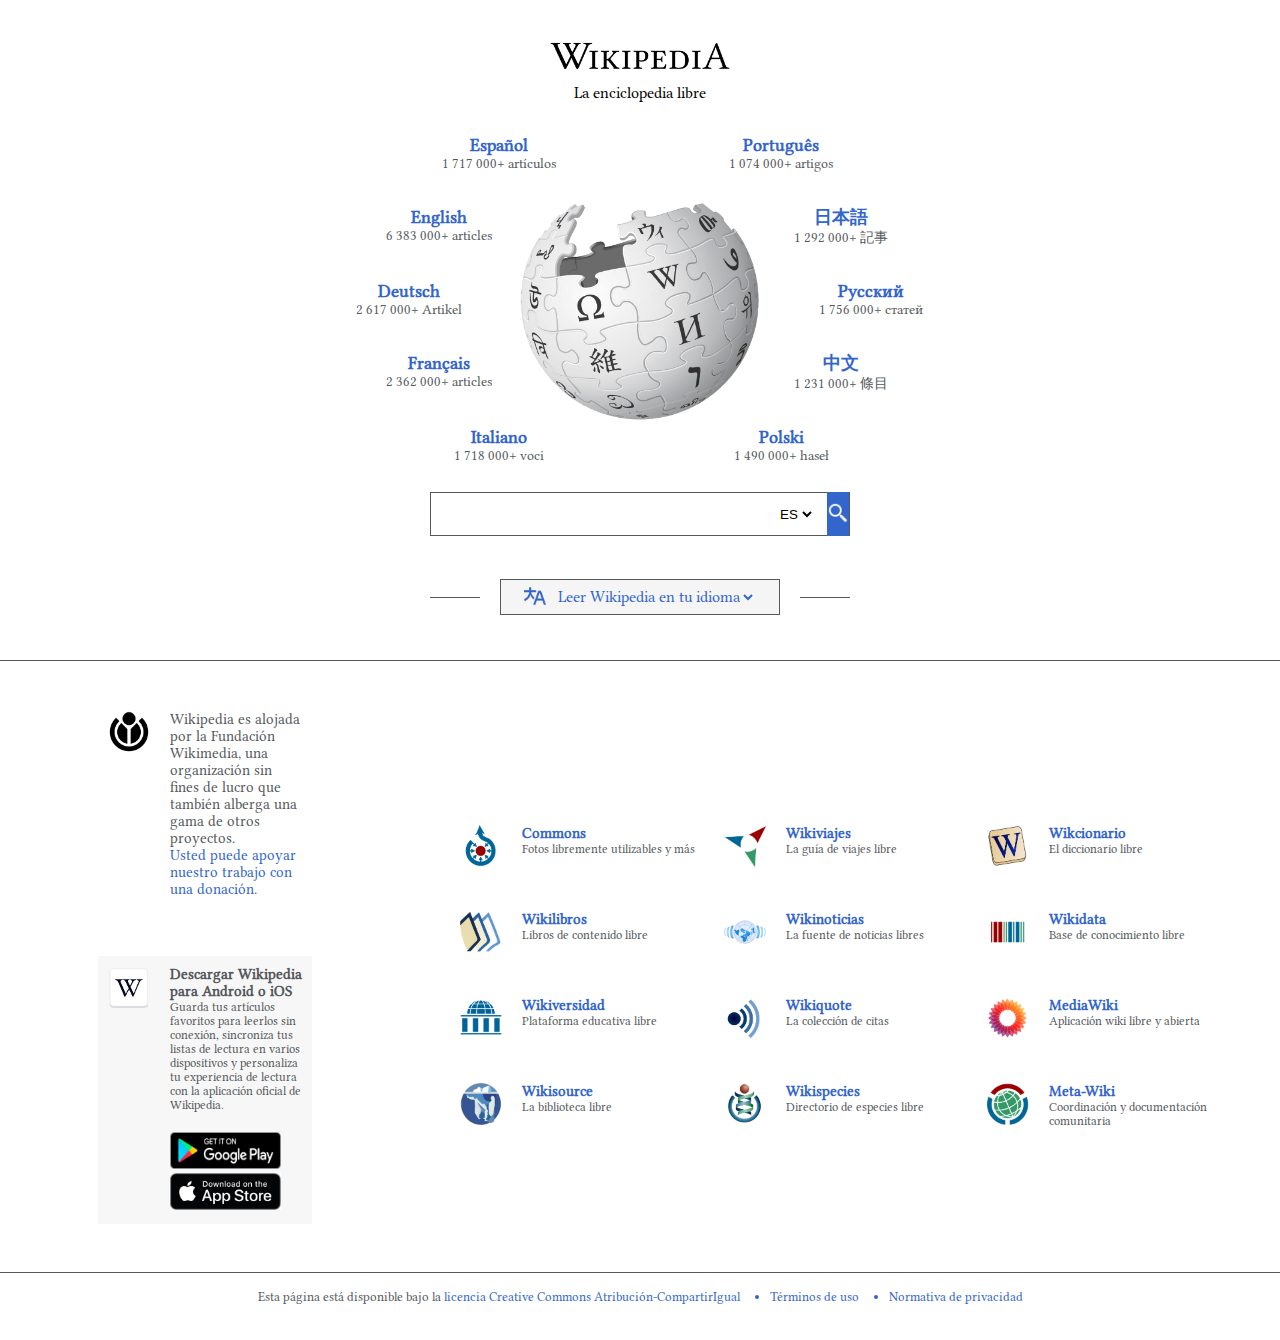
<file: Wikipedia/index.html>
<!DOCTYPE html>
<html lang="es">
<head>
    <meta charset="UTF-8">
    <meta http-equiv="X-UA-Compatible" content="IE=edge">
    <meta name="viewport" content="width=device-width, initial-scale=1.0">
    <title>Wikipedia</title>
    <link rel="stylesheet" href="./css/main.css">
    <link rel="icon" href="./images/wikipedia-app-logo.png">
</head>

<body>
    <header>
        <div class="logo-container">
            <figure>
                <img id="main-logo" src="images/wikipedia-logo.png" alt="Main Logo">
            </figure>
            <span id="main-slogan">La enciclopedia libre</span>
            <figure>
                <img id="main-image" src="./images/wikipedia-globe.png" alt="wikipedia globe.">
            </figure>
        </div>
    </header>

    <main>
        <section class="languages-container">
           <ul class="languages-pair-1">
               <li class="box-language box-language-left">
                    <a id="first-language-left" class="wiki-language" href="https://es.wikipedia.org/wiki/Wikipedia:Portada">
                        <strong>Español</strong>
                        <small>1 717 000+ artículos</small>
                    </a>
               </li>

               <li class="box-language box-language-right">
                    <a class="wiki-language" href="https://pt.wikipedia.org/wiki/Wikip%C3%A9dia:P%C3%A1gina_principal">
                        <strong>Português</strong>
                        <small>1 074 000+ artigos</small>
                    </a>
               </li>
            </ul>

            <ul class="languages-pair-2">
                <li class="box-language box-language-left">
                    <a class="wiki-language" href="https://en.wikipedia.org/wiki/Main_Page">
                        <strong>English</strong>
                        <small>6 383 000+ articles</small>
                    </a>
               </li>

               <li class="box-language box-language-right">
                    <a class="wiki-language" href="https://ja.wikipedia.org/wiki/%E3%83%A1%E3%82%A4%E3%83%B3%E3%83%9A%E3%83%BC%E3%82%B8">
                        <strong>日本語</strong>
                        <small>1 292 000+ 記事</small>
                    </a>
               </li>
            </ul>

            <ul class="languages-pair-3">
               <li class="box-language box-language-left"> 
                    <a class="wiki-language" href="https://de.wikipedia.org/wiki/Wikipedia:Hauptseite">
                        <strong>Deutsch</strong>
                        <small>2 617 000+ Artikel</small>
                    </a>
               </li>

               <li class="box-language box-language-right">
                    <a class="wiki-language" href="https://ru.wikipedia.org/wiki/%D0%97%D0%B0%D0%B3%D0%BB%D0%B0%D0%B2%D0%BD%D0%B0%D1%8F_%D1%81%D1%82%D1%80%D0%B0%D0%BD%D0%B8%D1%86%D0%B0">
                        <strong>Русский</strong>
                        <small>1 756 000+ статей</small>
                    </a>
               </li>
            </ul>

            <ul class="languages-pair-2">
                <li class="box-language box-language-left">
                    <a class="wiki-language" href="https://fr.wikipedia.org/wiki/Wikip%C3%A9dia:Accueil_principal">
                        <strong>Français</strong>
                        <small>2 362 000+ articles</small>
                    </a>
               </li>

               <li class="box-language box-language-right">
                    <a class="wiki-language" href="https://zh.wikipedia.org/wiki/Wikipedia:%E9%A6%96%E9%A1%B5">
                        <strong>中文</strong>
                        <small>1 231 000+ 條目</small>
                    </a>
               </li>
            </ul>

            <ul class="languages-pair-1">
               <li class="box-language box-language-left">
                    <a class="wiki-language" href="https://it.wikipedia.org/wiki/Pagina_principale">
                        <strong>Italiano</strong>
                        <small>1 718 000+ voci</small>
                    </a>
               </li>

               <li class="box-language box-language-right">
                    <a class="wiki-language" href="https://pl.wikipedia.org/wiki/Wikipedia:Strona_g%C5%82%C3%B3wna">
                        <strong>Polski</strong>
                        <small>1 490 000+ haseł</small>
                    </a>
               </li>
           </ul>
        </section>

        <section class="main-input">
            <div class="main-input-container">
                <input class="search-input" type="text">
                <select class="language-input" name="languages">
                    <option value="Español">ES</option>
                    <option value="English">EN</option>
                </select>
                <button class="search-button">
                    <figure>
                        <img id="search-icon" src="./images/search-icon.png" alt="Search Icon.">
                    </figure>
                </button>
            </div>
        </section>

        <section class="read-wikipedia">
            <div class="read-wikipedia-container">
                <div class="line"></div>
                <div class="languages-options-container">
                    <figure>
                        <img id="languages-icon" src="./images/languages-icon.png" alt="Languages icon.">
                    </figure>
                    <select class="languages-options">
                        <option selected disabled><strong>Leer Wikipedia en tu idioma</strong></option>
                        <option value="Español">ES</option>
                        <option value="English">EN</option>
                    </select>
                </div>
                <div class="line"></div>
            </div>
        </section>
    </main>

    <aside>
        <section class="general-information">
            <ul class="general-information-container">
                <li>
                    <div class="information-box">
                        <figure>
                            <img src="./images/wikipedia-foundation.png" alt="Wikipedia Foundation logo.">
                        </figure>

                        <div class="information-text">
                            <span>
                                Wikipedia es alojada por la Fundación Wikimedia, una organización sin fines de lucro que también alberga una gama de otros proyectos.
                            </span>
                            <a href="https://donate.wikimedia.org/?utm_medium=portal&utm_campaign=portalFooter&utm_source=portalFooter" alt="Donation for Wikipedia.">
                                Usted puede apoyar nuestro trabajo con una donación.
                            </a>
                        </div>
                    </div>
                </li>

                <li id="downloads-item">
                    <div class="information-box">
                        <figure>
                            <img src="./images/wikipedia-app-logo.png" alt="Wikipedia app logo.">
                        </figure>

                        <div class="information-text">
                            <strong>Descargar Wikipedia para Android o iOS</strong>
                            <small>
                                Guarda tus artículos favoritos para leerlos sin conexión, sincroniza tus listas de lectura en varios dispositivos y personaliza tu experiencia de lectura con la aplicación oficial de Wikipedia.
                            </small>

                            <div class="downloads-box">
                                <a href="https://play.google.com/store/apps/details?id=org.wikipedia&referrer=utm_source%3Dportal%26utm_medium%3Dbutton%26anid%3Dadmob" alt="Download for Android.">
                                    <figure>
                                        <img src="./images/download-android.png" alt="Download for Android.">
                                    </figure>
                                </a>
                                <a href="https://itunes.apple.com/app/apple-store/id324715238?pt=208305&ct=portal&mt=8" alt="Download for Apple.">
                                    <figure>
                                        <img src="./images/download-apple.png" alt="Download for Apple.">
                                    </figure>
                                </a>                        
                            </div>
                        </div>

                    </div>
                </li>
            </ul>
        </section>

        <section class="projects">
            <ul class="projects-container">
                <li class="project-box">
                    <figure>
                        <img src="./images/commons-logo.png" alt="Commons project logo.">
                    </figure>
                    <a href="https://commons.wikimedia.org/" alt="Commons project link.">
                        <strong>Commons</strong>
                        <small>Fotos libremente utilizables y más</small>
                    </a>
               </li>
               <li class="project-box">
                    <figure>
                        <img src="./images/wikilibros-logo.png" alt="Wikilibros project logo.">
                    </figure>
                    <a href="https://www.wikibooks.org/" alt="Wikilibros project link.">
                        <strong>Wikilibros</strong>
                        <small>Libros de contenido libre</small>
                    </a>
               </li>
               <li class="project-box">
                    <figure>
                        <img src="./images/wikiversidad-logo.png" alt="Wikiversidad project logo.">
                    </figure>
                    <a href="https://www.wikiversity.org/" alt="Wikiversidad project link.">
                        <strong>Wikiversidad</strong>
                        <small>Plataforma educativa libre</small>
                    </a>
               </li>
               <li class="project-box">
                    <figure>
                        <img src="./images/wikisource-logo.png" alt="Wikisource project logo.">
                    </figure>
                    <a href="https://www.wikisource.org/" alt="Wikisource project link.">
                        <strong>Wikisource</strong>
                        <small>La biblioteca libre</small>
                    </a>
               </li>
            </ul>

            <ul class="projects-container">
                <li class="project-box">
                    <figure>
                        <img src="./images/wikiviajes-logo.png" alt="Wikiviajes project logo.">
                    </figure>
                    <a href="https://www.wikivoyage.org/" alt="Wikiviajes project link.">
                        <strong>Wikiviajes</strong>
                        <small>La guía de viajes libre</small>
                    </a>
               </li>
               <li class="project-box">
                    <figure>
                        <img src="./images/wikinoticias-logo.png" alt="Wikinoticias project logo.">
                    </figure>
                    <a href="https://www.wikinews.org/" alt="Wikinoticias project link.">
                        <strong>Wikinoticias</strong>
                        <small>La fuente de noticias libres</small>
                    </a>
               </li>
               <li class="project-box">
                    <figure>
                        <img src="./images/wikiquote-logo.png" alt="Wikiquote project logo.">
                    </figure>
                    <a href="https://www.wikiquote.org/" alt="Wikiquote project link.">
                        <strong>Wikiquote</strong>
                        <small>La colección de citas</small>
                    </a>
               </li>
               <li class="project-box">
                    <figure>
                        <img src="./images/wikispecies-logo.png" alt="Wikispecies project logo.">
                    </figure>
                    <a href="https://species.wikimedia.org/" alt="Wikispecies project link.">
                        <strong>Wikispecies</strong>
                        <small>Directorio de especies libre</small>
                    </a>
               </li>
            </ul>

            <ul class="projects-container">
                <li class="project-box">
                    <figure>
                        <img src="./images/wikcionario-logo.png" alt="Wikcionario project logo.">
                    </figure>
                    <a href="https://www.wiktionary.org/" alt="Wikcionario project link.">
                        <strong>Wikcionario</strong>
                        <small>El diccionario libre</small>
                    </a>
               </li>
               <li class="project-box">
                    <figure>
                        <img src="./images/wikidata-logo.png" alt="Wikidata project logo.">
                    </figure>
                    <a href="https://www.wikidata.org/" alt="Wikidata project link.">
                        <strong>Wikidata</strong>
                        <small>Base de conocimiento libre</small>
                    </a>
               </li>
               <li class="project-box">
                    <figure>
                        <img src="./images/mediawiki-logo.png" alt="MediaWiki project logo.">
                    </figure>
                    <a href="https://www.mediawiki.org/" alt="MediaWiki project link.">
                        <strong>MediaWiki</strong>
                        <small>Aplicación wiki libre y abierta</small>
                    </a>
               </li>
               <li class="project-box">
                    <figure>
                        <img src="./images/meta-wiki-logo.png" alt="Meta-Wiki project logo.">
                    </figure>
                    <a href="https://meta.wikimedia.org/" alt="Meta-Wiki project link.">
                        <strong>Meta-Wiki</strong>
                        <small>Coordinación y documentación comunitaria</small>
                    </a>
               </li>
            </ul>
        </section>
    </aside>

    <footer>
        <div class="license-information">
            <span>Esta página está disponible bajo la</span>
            <a href="https://creativecommons.org/licenses/by-sa/3.0/" alt="Licencia Creative Commons link."> licencia Creative Commons Atribución-CompartirIgual</a>
        </div>
        <ul class="terms-container">
            <li><a href="https://meta.wikimedia.org/wiki/Terms_of_use/es"></a>Términos de uso</li>

            <li><a href="https://meta.wikimedia.org/wiki/Privacy_policy/es"></a>Normativa de privacidad</li>
        </ul>
    </footer>
</body>
</html>
</file>
<file: Wikipedia/css/main.css>
* {
    margin: 0;
    padding: 0;
    box-sizing: border-box;
}

:root{
    --main-font: Linux;
}
html {
    font-size: 62.5%;
}

@font-face {
    font-family: Linux;
    src: url('/Wikipedia/fonts/LinLibertine_R.otf');
}

body {
    width: 100%;
    height: 100%;
}

header {
    width: 100%;
    height: 9rem;
}

.logo-container {
    height: max-content;
    width: fit-content;
    margin: 0 auto;
    margin-top: 4rem;
    margin-bottom: 0.5rem;
    display: flex;
    flex-direction: column;
    align-items: center;
}

.languages-container{
    height: 100%;
    display: flex;
    flex-wrap: wrap;
    flex-direction: column;
    align-content: center;
    align-items: center;
    justify-content: center;
}

.languages-pair-1 .box-language-left{
    margin-right: 6rem;
}

.languages-pair-2 .box-language-left{
    margin-right: 12rem;
}

.languages-pair-3 .box-language-left{
    margin-right: 15rem;
}

.languages-pair-1 .box-language-right{
    margin-left: 6rem;
}

.languages-pair-2 .box-language-right{
    margin-left: 12rem;
}

.languages-pair-3 .box-language-right{
    margin-left: 15rem;
}

.box-language{
    width: 16rem;
    display: inline-block;
    margin-bottom: 2.4rem;
    list-style-type: none;
}

.wiki-language {
    padding: 0.5rem;
    display: flex;
    flex-direction: column;
    align-items: center;
    text-decoration: none;
    font-family: var(--main-font);
}

.wiki-language strong{
    color: #36c;
    font-size: 1.8rem;
}

.wiki-language:hover {
    background-color: whitesmoke;
}

.wiki-language:hover strong{
    text-decoration: underline;
}

.wiki-language small{
    color: #54595d;
    font-size: 1.4rem;
    text-decoration: none;
}

.main-input, .read-wikipedia{
    width: 54rem;
    height: 6.4rem;
    margin: 0 auto;
}

.read-wikipedia{
    display: flex;
    flex-direction: row;
    justify-content: center;
    align-content: center;
    align-items: center;
}

.main-input-container, .read-wikipedia-container, .languages-options-container {
    width: 42rem;
    height: 4.4rem;
    border: solid #54595d 0.1rem;
    margin: 0 auto;
    display: flex;
    flex-direction: row;
    justify-content: center;
    align-content: center;
    align-items: center;
}

.read-wikipedia-container{
    background-color: transparent;
    border: none;
    margin-top: 1.8rem;
}

.languages-options-container{
    width: 28rem;
    height: 3.6rem;
    background-color: whitesmoke;
}

.main-input-container:hover{
    border: solid black 0.1rem;
}

.main-input-container:focus-within{
    border: solid #36c 0.1rem;
}

.search-input{
    flex-grow: 1;
    background-color: transparent;
    padding: 0.5rem 1rem; 
    border: none;
    outline: none;
    font-size: 1.8rem;
    font-family: var(--main-font);
}

.language-input{
    margin-right: 1.2rem;
    height: 2.4rem;
    width: fit-content;
    background-color: transparent;
    border: none;
    outline: none;
}

.search-button{
    width: 5.6rem;
    height: 4.4rem;
    order: 3;
    border: none;
    background-color: #36c;
}

.languages-options{
    background-color: transparent;
    border: none;
    outline: none;
    color: #36c;
    font-size: 1.6rem;
    font-family: var(--main-font);
    margin-left: 0.8rem;
}

.languages-options-container:hover{
    background-color: transparent;
}

.line{
    width: 5rem;
    height: 0.01rem;
    background-color: #54595d;
}

aside {
    width: 100%;
    height: fit-content;
    display: inline-flex;
    margin-top: 4rem;
    border-top: solid #54595d 0.1rem;
}

.general-information{
    width: 35%;
    height: fit-content;
}

.general-information, .projects{
    padding: 4rem;
    padding-bottom: 0;
}

.general-information-container{
    width: 100%;
    height: fit-content;
    list-style-type: none;
    display: flex;
    flex-direction: column;
    align-content: center;
    justify-content: center;
    align-items: center;
}

.general-information-container li{
    width: 65%;
    padding: 1rem;
    margin-bottom: 4.8rem;
}

.information-box, .project-box{
    display: inline-flex;
    color: #54595d;
    font-family: var(--main-font);
    font-size: 1.5rem;
}

.information-box a{
    text-decoration: none;
    color: #36c;
}

.information-box a:hover{
    text-decoration: underline;
}

.information-box figure img, .project-box figure img{
    width: 4.2rem;
    height: 4.2rem;
    margin-right: 2rem;
}

.information-text{
    display: flex;
    flex-direction: column;
    align-content: flex-start;
    justify-content: flex-start;
    justify-items: flex-start;
}

.downloads-box {
    margin-top: 2rem;
    display: inline-flex;
    flex-wrap: wrap;
    justify-content: space-between;
}

.downloads-box a figure img {
    height: 3.7rem;
    width: 11.1rem;
}

.projects{
    width: 75%;
    display: flex;
    flex-direction: row;
    align-content: space-around;
    align-content: center;
    align-items: center;
}

.projects-container{
    width: 100%;
    height: fit-content;
    list-style-type: none;
    display: flex;
    flex-direction: column;
    align-content: flex-start;
    justify-content: flex-start;
    justify-items: flex-start;
}

.project-box {
    margin-bottom: 2rem;
    padding: 1rem;
}

.project-box a{
    display: flex;
    flex-direction: column;
    text-decoration: none;
    color: #54595d;
}

.project-box a strong{
    color: #36c;
}

.project-box:hover{
    background-color: whitesmoke;
}

.project-box a:hover strong{
    text-decoration: underline;
}

footer{
    width: 100%;
    height: fit-content;
    display: inline-flex;
    border-top: solid #54595d 0.1rem;
    align-items: center;
    align-content: center;
    justify-content: center;
}

.license-information, .terms-container{
    font-family: var(--main-font);
    font-size: 1.3rem;
    color: #54595d;
    margin-top: 1.6rem;
    margin-bottom: 3.6rem;
}


.license-information a, .terms-container{
    color: #36c;
    text-decoration: none;
}

.license-information a:hover, .terms-container li:hover{
    text-decoration: underline;
}

.terms-container{
    display: inline-flex;
}

.terms-container li{
    margin-left: 3rem;
}

#main-logo {
    height: 3.2rem;
}

#main-slogan {
    font-family: var(--main-font);
    font-size: 1.6rem;
    font-weight: 100;
    margin-top: 1rem;
}

#main-image {
    width: 24rem;  
    margin-top: 10rem; 
}

#search-icon, #languages-icon {
    margin: 0 auto;
    width: 2.2rem;
}

#downloads-item{
    background-color: rgb(248, 247, 247);
}
</file>
